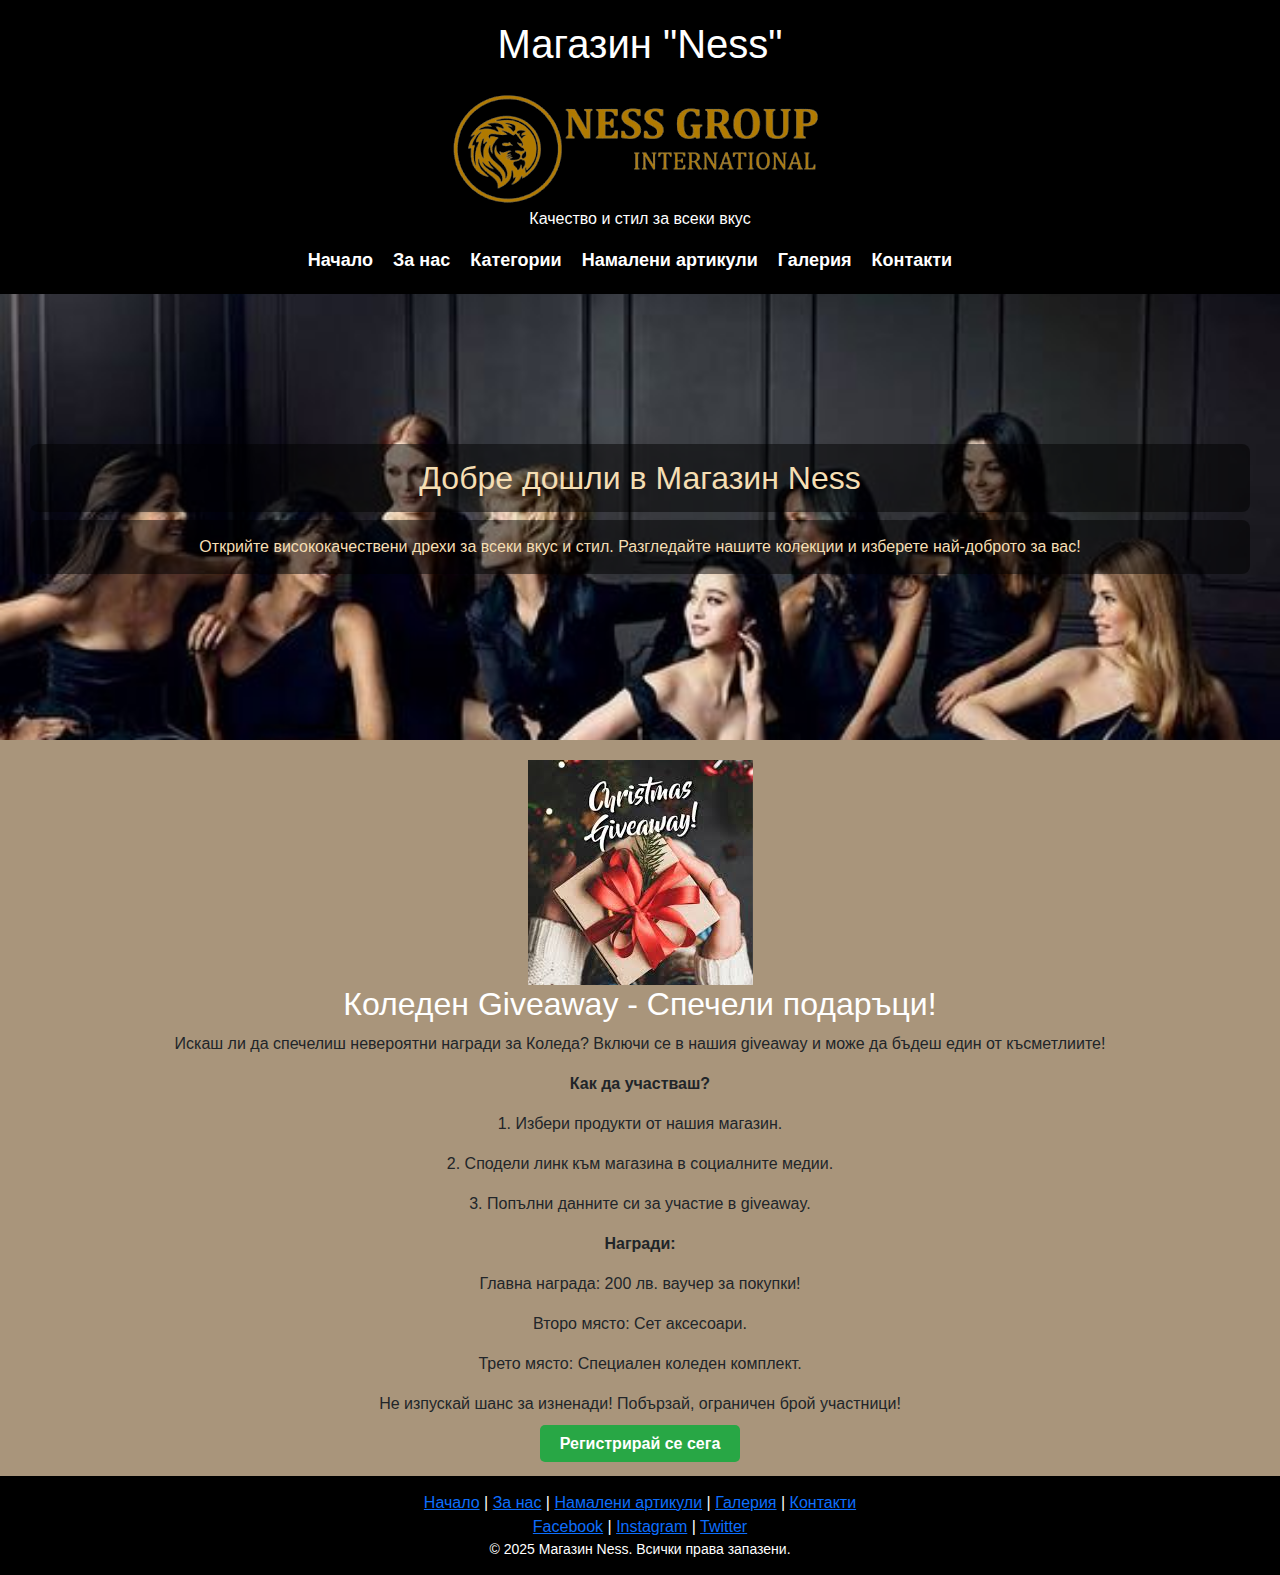
<file: index.html>
<!DOCTYPE html>
<html lang="bg">
<head>
    <meta charset="UTF-8">
    <meta http-equiv="X-UA-Compatible" content="IE=edge">
    <meta name="viewport" content="width=device-width, minimum-scale=1.0, maximum-scale=1.0, user-scalable=no">
    <meta name="description" content="Магазин за дрехи 'Ness' - качество и стил за всеки вкус.">
    <meta name="keywords" content="дрехи, мода, магазин Ness, мъжки дрехи, дамски дрехи, детски дрехи">
    <meta name="author" content="Твоето име">
    <title>Начало | Магазин "Ness"</title>
    <link href="https://cdn.jsdelivr.net/npm/bootstrap@5.2.3/dist/css/bootstrap.min.css" rel="stylesheet">
    <link rel="stylesheet" href="css.css">
</head>
<body>
	 <div class="falling-stars"></div>
    <header>
        <div class="logo">
            <h1>Магазин "Ness"</h1>
             <img src="logo.png" alt="Лого">
            <p>Качество и стил за всеки вкус</p>
        </div>
        <nav>
            <ul>
                <li><a href="index.html">Начало</a></li>
                <li><a href="about.html">За нас</a></li>
                <li class="dropdown">
                    <a href="#">Категории</a>
                    <ul class="dropdown-menu">
                        <li><a href="mens.html">Мъжки дрехи</a></li>
                        <li><a href="womens.html">Дамски дрехи</a></li>
                        <li><a href="kids.html">Детски дрехи</a></li>
                    </ul>
                </li>
                <li><a href="sales.html">Намалени артикули</a></li>
                <li><a href="gallery.html">Галерия</a></li>
                <li><a href="contact.html">Контакти</a></li>
            </ul>
        </nav>
    </header>

    <main>
       <section class="intro" style="background-image: url('cover.jpg');">
    <h2>Добре дошли в Магазин Ness</h2>
    <p>Открийте висококачествени дрехи за всеки вкус и стил. Разгледайте нашите колекции и изберете най-доброто за вас!</p>
</section>

   <section class="giveaway">
    <div class="giveaway-image">
        <img src="giveaway.jpg" alt="Коледен Giveaway">
    </div>
    <div class="giveaway-info">
        <h2>Коледен Giveaway - Спечели подаръци!</h2>
        <p>Искаш ли да спечелиш невероятни награди за Коледа? Включи се в нашия giveaway и може да бъдеш един от късметлиите!</p>
        <p><strong>Как да участваш?</strong></p>
            <p>1. Избери продукти от нашия магазин.</p>
            <p>2. Сподели линк към магазина в социалните медии.</p>
            <p>3. Попълни данните си за участие в giveaway.</p>
        <p><strong>Награди:</strong></p>
            <p>Главна награда: 200 лв. ваучер за покупки!</p>
            <p>Второ място: Сет аксесоари.</p>
            <p>Трето място: Специален коледен комплект.</p>
        <p>Не изпускай шанс за изненади! Побързай, ограничен брой участници!</p>
        <a href="giveaway-registration.html" class="cta-button">Регистрирай се сега</a>
    </div>
</section>
<div class="giveaway-popup">
    <div class="popup-content">
        <h2>Участвайте в нашия Коледен Giveaway!</h2>
        <p>Включете се в нашето коледно раздаване на подаръци! Спечелете ваучери, дрехи и много други награди.</p>
        <p><strong>Как да участвате:</strong> Регистрирайте се, като въведете вашия email и направете покупка.</p>
        <a href="giveaway-registration.html" class="cta-button">Запиши се сега</a>
        <button class="close-popup">Затвори</button>
    </div>
</div>

    </main>

    <footer>
        <div class="footer-links">
            <a href="index.html">Начало</a> |
            <a href="about.html">За нас</a> |
            <a href="sales.html">Намалени артикули</a> |
            <a href="gallery.html">Галерия</a> |
            <a href="contact.html">Контакти</a>
        </div>
        <div class="social-media">
            <a href="#">Facebook</a> |
            <a href="#">Instagram</a> |
            <a href="#">Twitter</a>
        </div>
        <p>&copy; 2025 Магазин Ness. Всички права запазени.</p>
    </footer>

    <script>
        function createStar() {
            const star = document.createElement('div');
            star.classList.add('star');
            
            const starImage = ['star1.png', 'star2.png', 'star3.png' , 'star4.png', 'star5.png'][Math.floor(Math.random() * 5)];
            star.style.backgroundImage = `url(${starImage})`;
            star.style.left = Math.random() * 100 + '%';
       
            star.style.animationDuration = Math.random() * 2 + 2 + 's';
            
            star.style.animationDelay = Math.random() * 1 + 's';
            
            document.querySelector('.falling-stars').appendChild(star);
            setTimeout(() => {
                star.remove();
            }, 4000); 
        }

        setInterval(createStar, 500);

        document.addEventListener("DOMContentLoaded", function() {
    var popup = document.querySelector(".giveaway-popup");
    var closeBtn = document.querySelector(".close-popup");
    var submitBtn = document.querySelector(".cta-button");

    setTimeout(function() {
        popup.style.display = "flex";
    }, 1000); 


    closeBtn.addEventListener("click", function() {
        popup.style.display = "none";
    });

    submitBtn.addEventListener("click", function() {
        popup.style.display = "none";
    });
});

    </script>
</body>
</html>
</file>
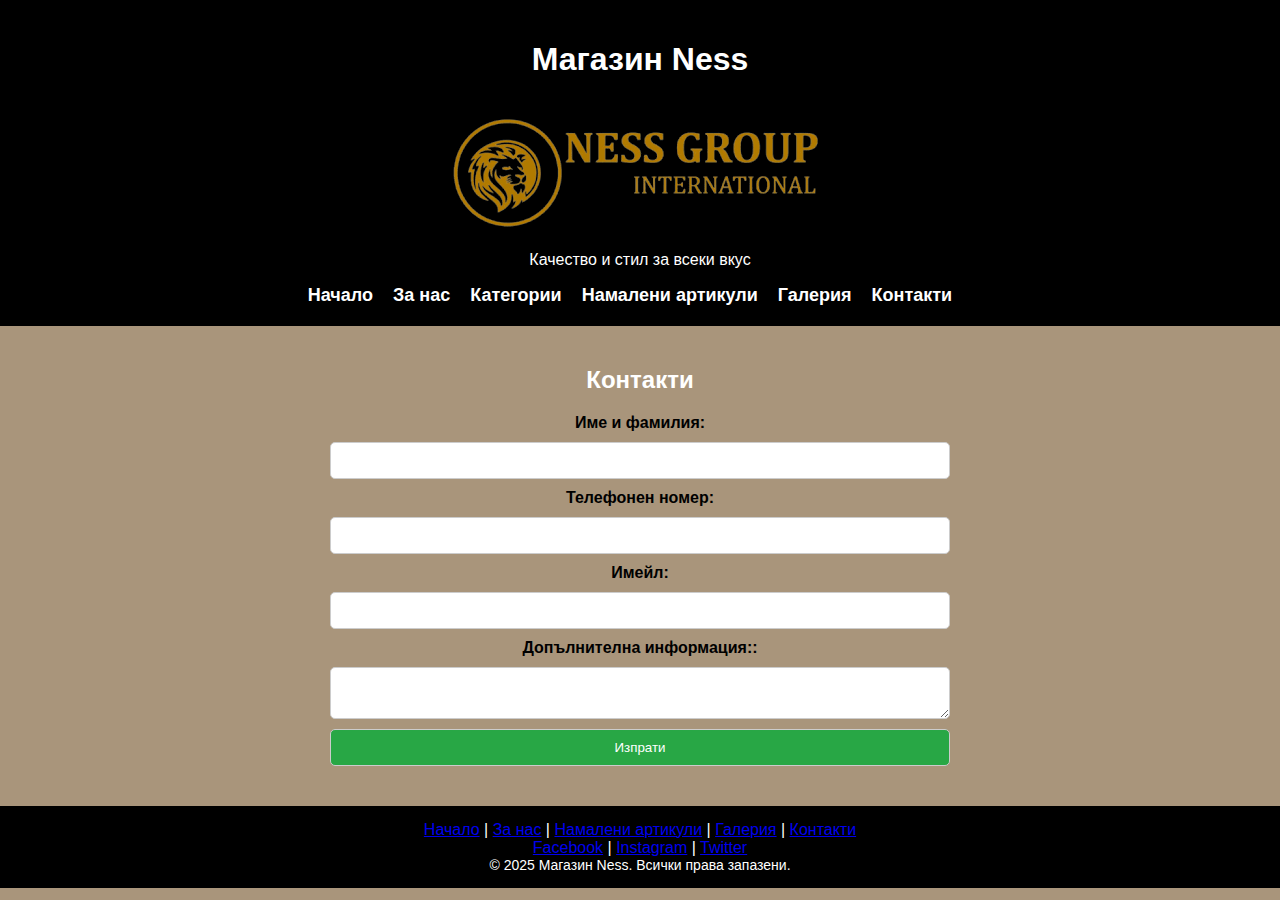
<file: contact.html>
<!DOCTYPE html>
<html lang="bg">
<head>
    <meta charset="UTF-8">
    <meta name="viewport" content="width=device-width, initial-scale=1.0">
    <meta name="description" content="Магазин за дрехи 'Ness' - качество и стил за всеки вкус.">
    <meta name="keywords" content="дрехи, мода, магазин Ness, мъжки дрехи, дамски дрехи, детски дрехи">
    <meta name="author" content="Вашето име">
    <title>Начало | Магазин Ness</title>
    <link rel="stylesheet" href="css.css">
</head>
<body>
    <header>
        <div class="logo">
            <h1>Магазин Ness</h1>
            <img src="logo.png" alt="Лого на Магазин Ness">
            <p>Качество и стил за всеки вкус</p>
        </div>
        <nav>
            <ul>
                <li><a href="index.html">Начало</a></li>
                <li><a href="about.html">За нас</a></li>
                <li class="dropdown">
                    <a href="#">Категории</a>
                    <ul class="dropdown-menu">
                        <li><a href="mens.html">Мъжки дрехи</a></li>
                        <li><a href="womens.html">Дамски дрехи</a></li>
                        <li><a href="kids.html">Детски дрехи</a></li>
                    </ul>
                </li>
                <li><a href="sales.html">Намалени артикули</a></li>
                <li><a href="gallery.html">Галерия</a></li>
                <li><a href="contact.html">Контакти</a></li>
            </ul>
        </nav>
    </header>

    <main>
           <section>
        <h2>Контакти</h2>
        <form action="#" method="post">
            <label for="name">Име и фамилия:</label>
            <input type="text" id="name" name="name" required>
            <label for="phone">Телефонен номер:</label>
            <input type="tel" id="phone" name="phone" required>
            <label for="email">Имейл:</label>
            <input type="email" id="email" name="email" required>
            <label for="message">Допълнителна информация::</label>
            <textarea id="message" name="message" required></textarea>
            <button type="submit">Изпрати</button>
        </form>
    </section>
    </main>

    <footer>
        <div class="footer-links">
            <a href="index.html">Начало</a> |
            <a href="about.html">За нас</a> |
            <a href="sales.html">Намалени артикули</a> |
            <a href="gallery.html">Галерия</a> |
            <a href="contact.html">Контакти</a>
        </div>
        <div class="social-media">
            <a href="#">Facebook</a> |
            <a href="#">Instagram</a> |
            <a href="#">Twitter</a>
        </div>
        <p>&copy; 2025 Магазин Ness. Всички права запазени.</p>
    </footer>
</body>
</html>
</file>
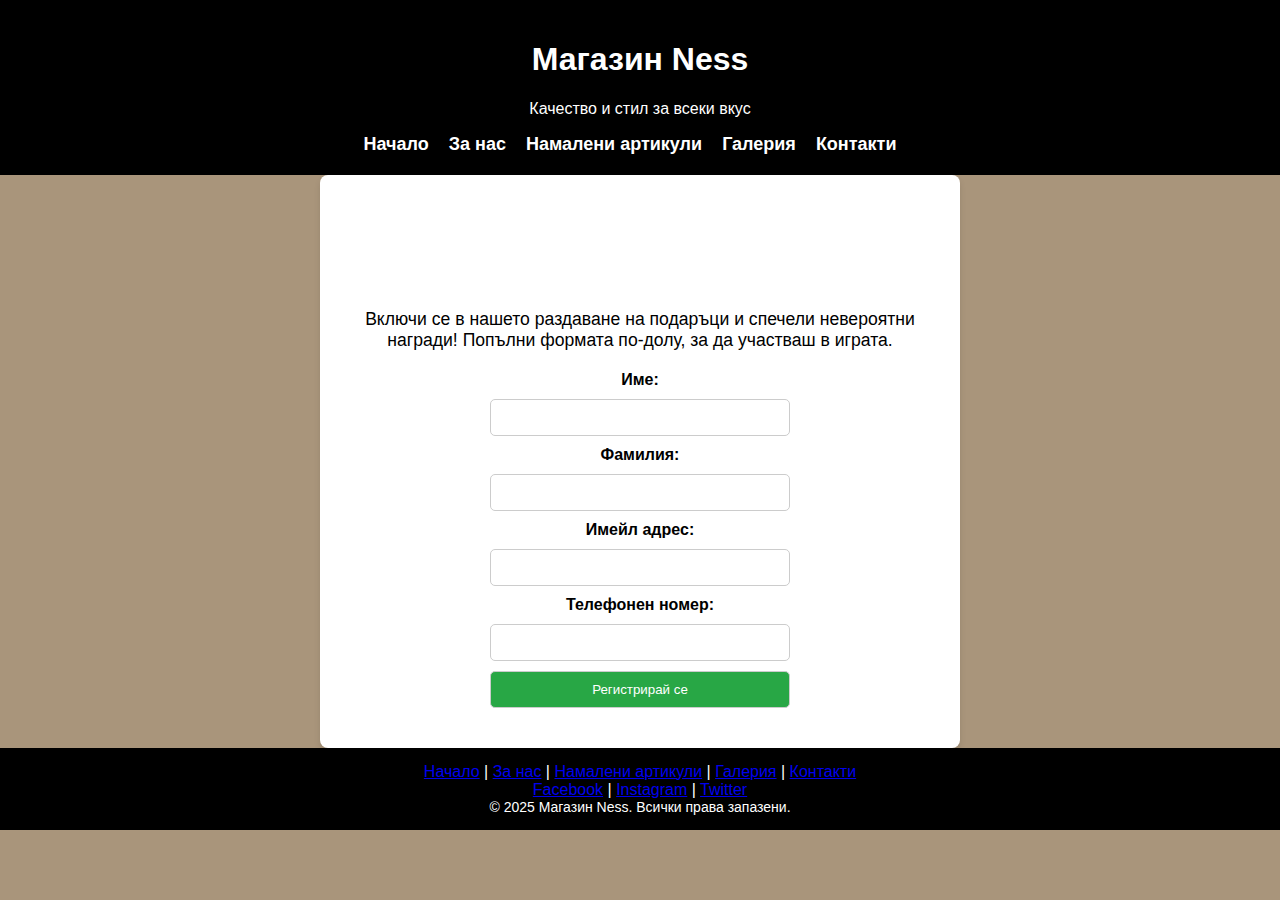
<file: giveaway-registration.html>
<!DOCTYPE html>
<html lang="bg">
<head>
    <meta charset="UTF-8">
    <meta name="viewport" content="width=device-width, initial-scale=1.0">
    <meta name="description" content="Регистрирайте се за участие в коледния giveaway на Магазин Ness!">
    <meta name="keywords" content="giveaway, регистрация, подаръци, коледни награди">
    <meta name="author" content="Ines Stavreva">
    <title>Регистрация за Коледен Giveaway | Магазин Ness</title>
    <link rel="stylesheet" href="css.css">
</head>
<body>
    <header>
        <div class="logo">
            <h1>Магазин Ness</h1>
            <p>Качество и стил за всеки вкус</p>
        </div>
        <nav>
            <ul>
                <li><a href="index.html">Начало</a></li>
                <li><a href="about.html">За нас</a></li>
                <li><a href="sales.html">Намалени артикули</a></li>
                <li><a href="gallery.html">Галерия</a></li>
                <li><a href="contact.html">Контакти</a></li>
            </ul>
        </nav>
    </header>

    <main>
        <section class="giveaway-registration">
            <h2>Регистрирай се за участие в нашия Коледен Giveaway!</h2>
            <p>Включи се в нашето раздаване на подаръци и спечели невероятни награди! Попълни формата по-долу, за да участваш в играта.</p>

            <form action="#" method="POST">
                <label for="first-name">Име:</label>
                <input type="text" id="first-name" name="first-name" required>

                <label for="last-name">Фамилия:</label>
                <input type="text" id="last-name" name="last-name" required>

                <label for="email">Имейл адрес:</label>
                <input type="email" id="email" name="email" required>

                <label for="phone">Телефонен номер:</label>
                <input type="tel" id="phone" name="phone" required>

                <button type="submit">Регистрирай се</button>
            </form>
        </section>
    </main>

    <footer>
        <div class="footer-links">
            <a href="index.html">Начало</a> |
            <a href="about.html">За нас</a> |
            <a href="sales.html">Намалени артикули</a> |
            <a href="gallery.html">Галерия</a> |
            <a href="contact.html">Контакти</a>
        </div>
        <div class="social-media">
            <a href="#">Facebook</a> |
            <a href="#">Instagram</a> |
            <a href="#">Twitter</a>
        </div>
        <p>&copy; 2025 Магазин Ness. Всички права запазени.</p>
    </footer>
</body>
</html>
</file>
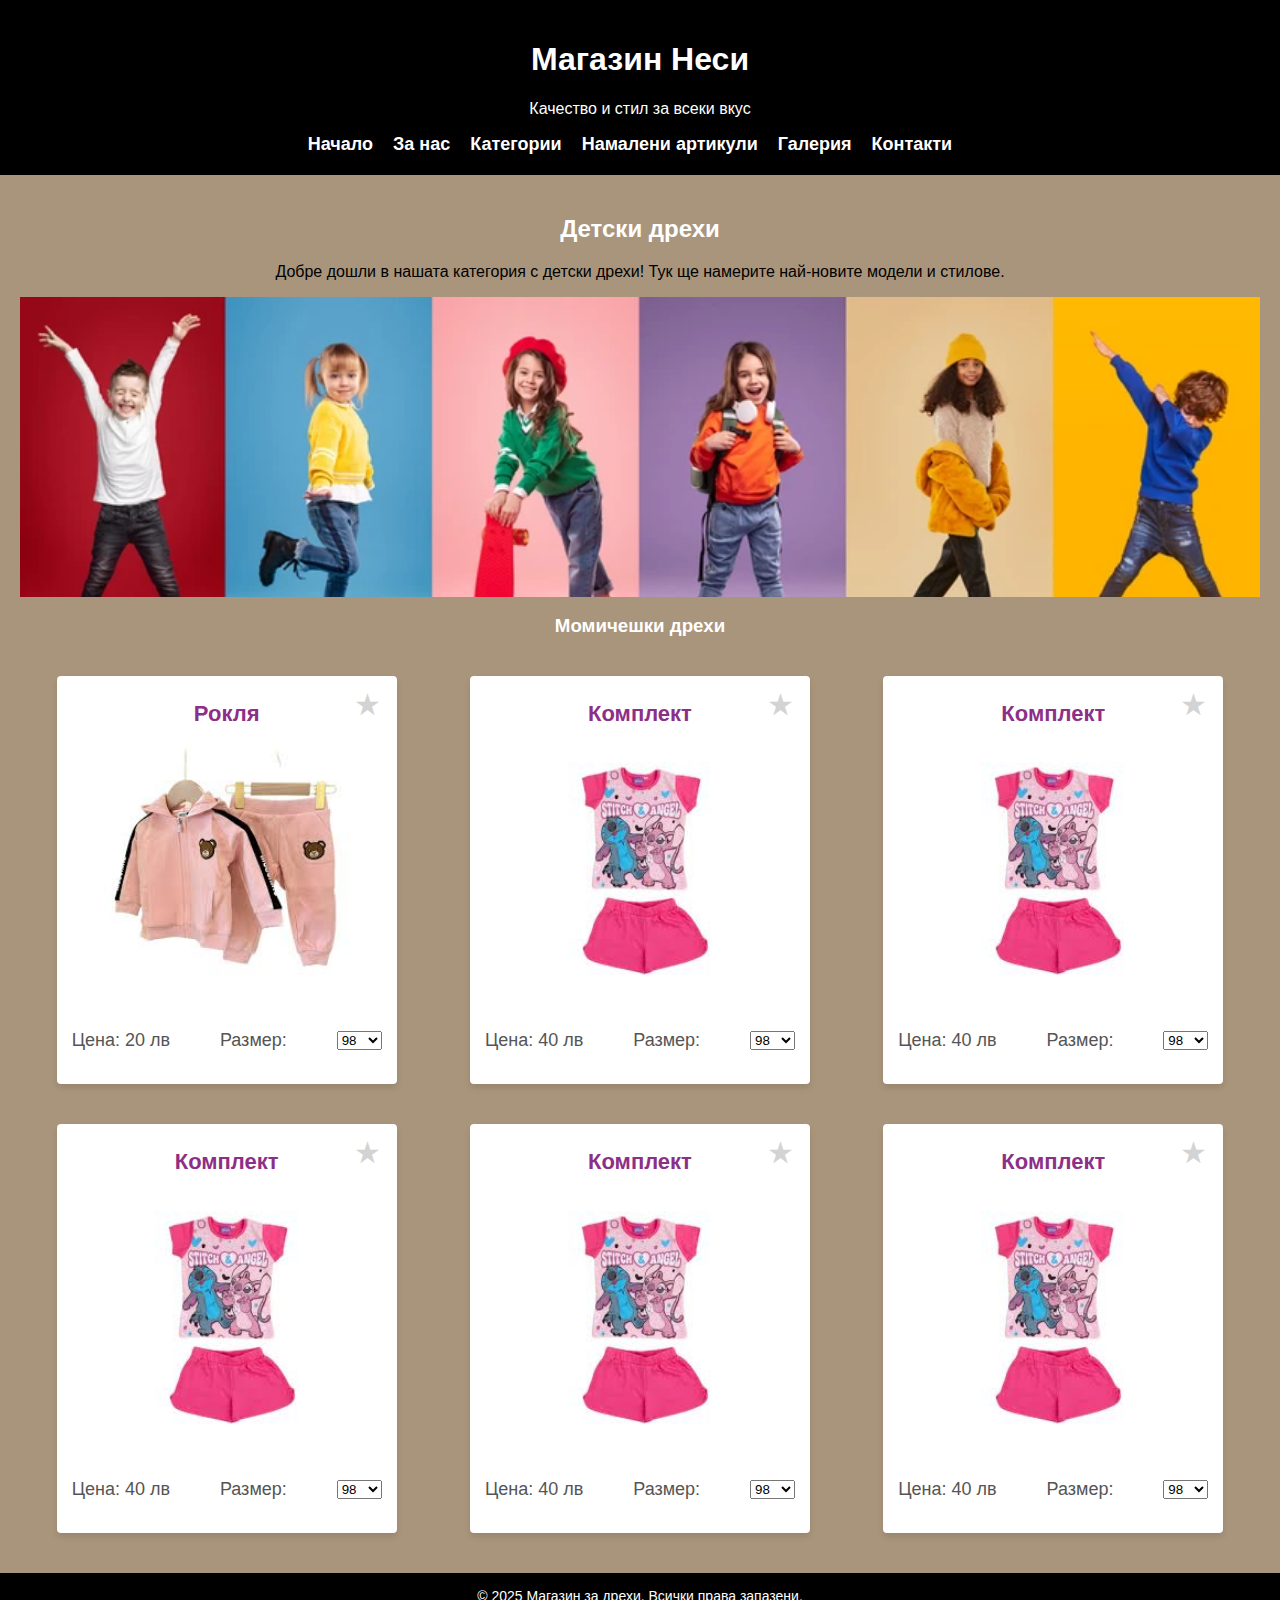
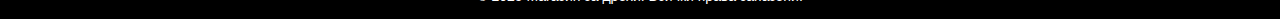
<file: kids.html>
<!DOCTYPE html>
<html lang="bg">
<head>
    <meta charset="UTF-8">
    <meta name="viewport" content="width=device-width, initial-scale=1.0">
    <title>Мъжки дрехи</title>
    <link rel="stylesheet" href="css.css">
</head>
<body>
   <header>
        <div class="logo">
            <h1>Магазин Неси</h1>
            <p>Качество и стил за всеки вкус</p>
        </div>
        <nav>
            <ul>
                <li><a href="index.html">Начало</a></li>
                <li><a href="about.html">За нас</a></li>
                <li class="dropdown">
                    <a href="#">Категории</a>
                    <ul class="dropdown-menu">
                        <li><a href="mens.html">Мъжки дрехи</a></li>
                        <li><a href="womens.html">Дамски дрехи</a></li>
                        <li><a href="kids.html">Детски дрехи</a></li>
                    </ul>
                </li>
                <li><a href="sales.html">Намалени артикули</a></li>
                <li><a href="gallery.html">Галерия</a></li>
                <li><a href="contact.html">Контакти</a></li>
            </ul>
        </nav>
    </header>
    
    <section>
        <h2>Детски дрехи</h2>
        <p>Добре дошли в нашата категория с детски дрехи! Тук ще намерите най-новите модели и стилове.</p>
        <section class="intro2" style="background-image: url('cover2.jpg');">
</section>
        <h3>Момичешки дрехи</h3>
         <div class = "product-container">
        <div class="product">
            <h2>Рокля</h2>
            <img src="girldress.jpg" alt="Рокля"> 
             <div class="product-info">
            <p>Цена: 20 лв</p>
             <label for="size">Размер:</label>
                <select id="size" name="size">
                    <option value="xs">98</option>
                    <option value="s">104</option>
                    <option value="m">110</option>
                    <option value="l">116</option>
                    <option value="xl">122</option>
                </select>
        </div>
              <button class="favorite-btn" onclick="toggleFavorite(this)">
                &#9733; 
            </button>
        </div>
        
        <div class="product">
            <h2>Комплект</h2>
            <img src="girlset.jpg" alt="Комплект">
             <div class="product-info">
            <p>Цена: 40 лв</p>
             <label for="size">Размер:</label>
                <select id="size" name="size">
                    <option value="xs">98</option>
                    <option value="s">104</option>
                    <option value="m">110</option>
                    <option value="l">116</option>
                    <option value="xl">122</option>
                </select>
        </div>
              <button class="favorite-btn" onclick="toggleFavorite(this)">
                &#9733; 
            </button>
        </div>

         <div class="product">
            <h2>Комплект</h2>
            <img src="girlset.jpg" alt="Комплект">
             <div class="product-info">
            <p>Цена: 40 лв</p>
             <label for="size">Размер:</label>
                <select id="size" name="size">
                    <option value="xs">98</option>
                    <option value="s">104</option>
                    <option value="m">110</option>
                    <option value="l">116</option>
                    <option value="xl">122</option>
                </select>
        </div>
              <button class="favorite-btn" onclick="toggleFavorite(this)">
                &#9733; 
            </button>
        </div>

         <div class="product">
            <h2>Комплект</h2>
            <img src="girlset.jpg" alt="Комплект">
             <div class="product-info">
            <p>Цена: 40 лв</p>
             <label for="size">Размер:</label>
                <select id="size" name="size">
                    <option value="xs">98</option>
                    <option value="s">104</option>
                    <option value="m">110</option>
                    <option value="l">116</option>
                    <option value="xl">122</option>
                </select>
        </div>
              <button class="favorite-btn" onclick="toggleFavorite(this)">
                &#9733; 
            </button>
        </div>

         <div class="product">
            <h2>Комплект</h2>
            <img src="girlset.jpg" alt="Комплект">
             <div class="product-info">
            <p>Цена: 40 лв</p>
             <label for="size">Размер:</label>
                <select id="size" name="size">
                    <option value="xs">98</option>
                    <option value="s">104</option>
                    <option value="m">110</option>
                    <option value="l">116</option>
                    <option value="xl">122</option>
                </select>
        </div>
              <button class="favorite-btn" onclick="toggleFavorite(this)">
                &#9733; 
            </button>
        </div>

         <div class="product">
            <h2>Комплект</h2>
            <img src="girlset.jpg" alt="Комплект">
             <div class="product-info">
            <p>Цена: 40 лв</p>
             <label for="size">Размер:</label>
                <select id="size" name="size">
                    <option value="xs">98</option>
                    <option value="s">104</option>
                    <option value="m">110</option>
                    <option value="l">116</option>
                    <option value="xl">122</option>
                </select>
        </div>
              <button class="favorite-btn" onclick="toggleFavorite(this)">
                &#9733; 
            </button>
        </div>

   </div>
    </section>
    
    <footer>
        <p>&copy; 2025 Магазин за дрехи. Всички права запазени.</p>
    </footer>
            <script>
function toggleFavorite(button) {

    if (button.classList.contains('active')) {
        button.classList.remove('active');
    } else {
        button.classList.add('active');
    }
}

    </script>
</body>
</html>
</file>
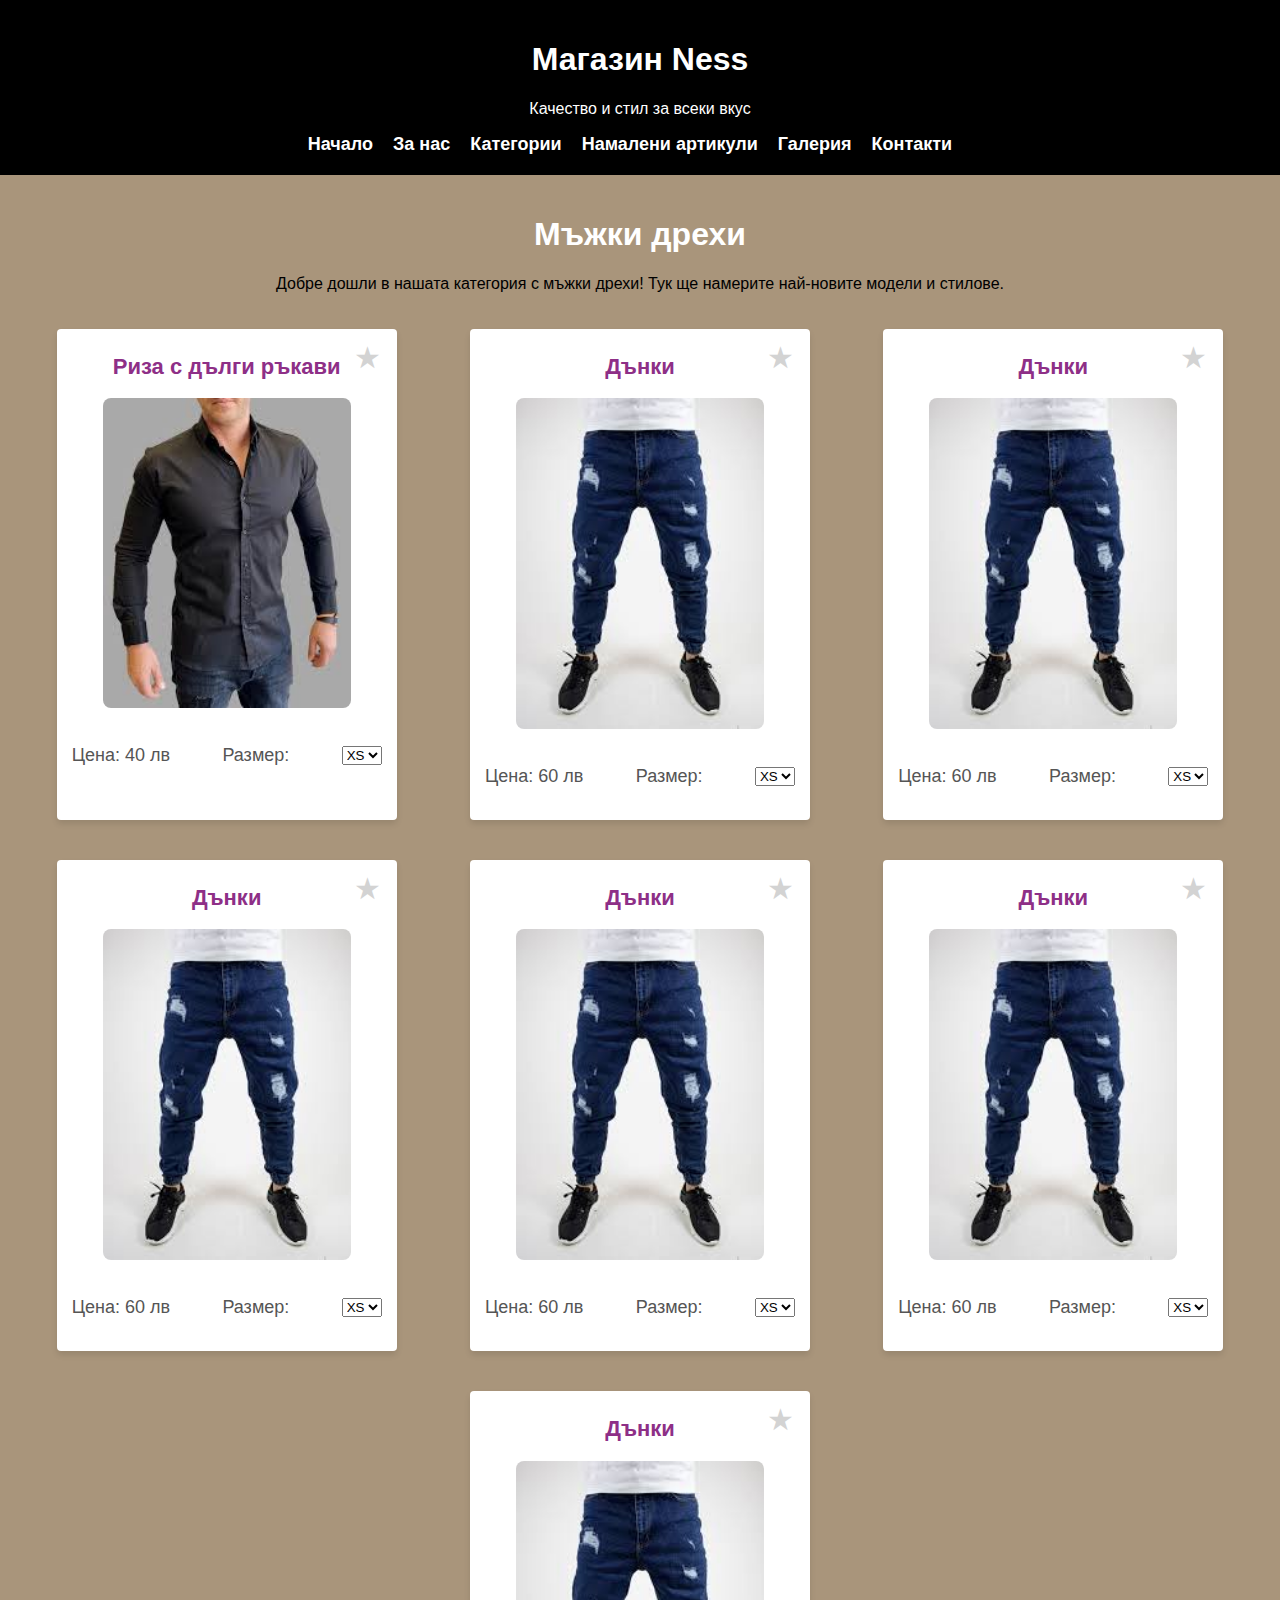
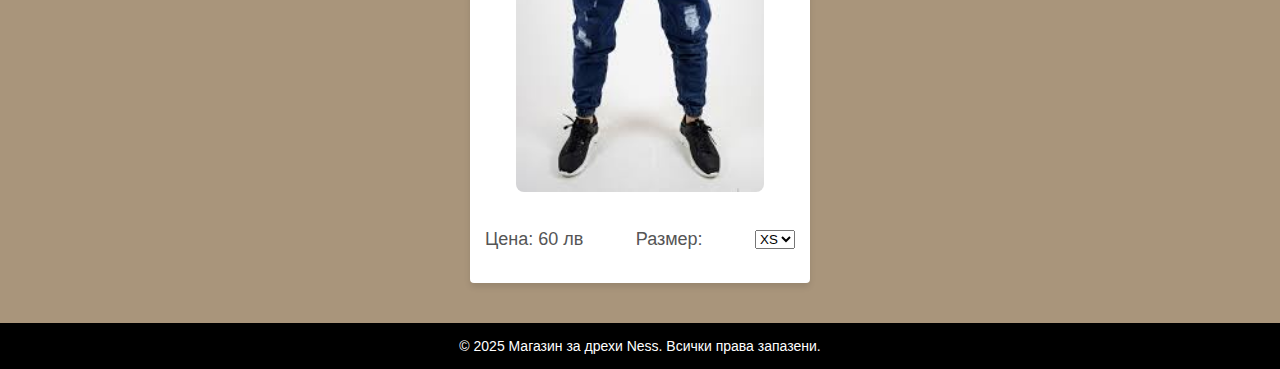
<file: mens.html>
<!DOCTYPE html>
<html lang="bg">
<head>
    <meta charset="UTF-8">
    <meta name="viewport" content="width=device-width, initial-scale=1.0">
    <title>Мъжки дрехи</title>
    <link rel="stylesheet" href="css.css">
</head>
<body>
   <header>
        <div class="logo">
            <h1>Магазин Ness</h1>
            <p>Качество и стил за всеки вкус</p>
        </div>
        <nav>
            <ul>
                <li><a href="index.html">Начало</a></li>
                <li><a href="about.html">За нас</a></li>
                <li class="dropdown">
                    <a href="#">Категории</a>
                    <ul class="dropdown-menu">
                        <li><a href="mens.html">Мъжки дрехи</a></li>
                        <li><a href="womens.html">Дамски дрехи</a></li>
                        <li><a href="kids.html">Детски дрехи</a></li>
                    </ul>
                </li>
                <li><a href="sales.html">Намалени артикули</a></li>
                <li><a href="gallery.html">Галерия</a></li>
                <li><a href="contact.html">Контакти</a></li>
            </ul>
        </nav>
    </header>
    
    <section>
        <h1>Мъжки дрехи</h1>
        <p>Добре дошли в нашата категория с мъжки дрехи! Тук ще намерите най-новите модели и стилове.</p>
        <div class = "product-container">
        <div class="product">
            <h2>Риза с дълги ръкави</h2>
            <img src="shirt.jpg" alt="Риза с дълги ръкави">
             <div class="product-info">
             <p>Цена: 40 лв</p>
            <label for="size">Размер:</label>
                <select id="size" name="size">
                    <option value="xs">XS</option>
                    <option value="s">S</option>
                    <option value="m">M</option>
                    <option value="l">L</option>
                    <option value="xl">XL</option>
                </select>
        </div>
        <button class="favorite-btn" onclick="toggleFavorite(this)">
                &#9733; 
            </button>
        </div>
        
        <div class="product">
            <h2>Дънки</h2>
            <img src="jeans.jpg" alt="Дънки">
              
             <div class="product-info">
            <p>Цена: 60 лв</p>
             <label for="size">Размер:</label>
                <select id="size" name="size">
                    <option value="xs">XS</option>
                    <option value="s">S</option>
                    <option value="m">M</option>
                    <option value="l">L</option>
                    <option value="xl">XL</option>
                </select>
        </div>
        <button class="favorite-btn" onclick="toggleFavorite(this)">
                &#9733; 
            </button>
        </div>


        <div class="product">
            <h2>Дънки</h2>
            <img src="jeans.jpg" alt="Дънки">
              
             <div class="product-info">
            <p>Цена: 60 лв</p>
             <label for="size">Размер:</label>
                <select id="size" name="size">
                    <option value="xs">XS</option>
                    <option value="s">S</option>
                    <option value="m">M</option>
                    <option value="l">L</option>
                    <option value="xl">XL</option>
                </select>
        </div>
        <button class="favorite-btn" onclick="toggleFavorite(this)">
                &#9733; 
            </button>
        </div>


        <div class="product">
            <h2>Дънки</h2>
            <img src="jeans.jpg" alt="Дънки">
              
             <div class="product-info">
            <p>Цена: 60 лв</p>
             <label for="size">Размер:</label>
                <select id="size" name="size">
                    <option value="xs">XS</option>
                    <option value="s">S</option>
                    <option value="m">M</option>
                    <option value="l">L</option>
                    <option value="xl">XL</option>
                </select>
        </div>
        <button class="favorite-btn" onclick="toggleFavorite(this)">
                &#9733; 
            </button>
        </div>


        <div class="product">
            <h2>Дънки</h2>
            <img src="jeans.jpg" alt="Дънки">
              
             <div class="product-info">
            <p>Цена: 60 лв</p>
             <label for="size">Размер:</label>
                <select id="size" name="size">
                    <option value="xs">XS</option>
                    <option value="s">S</option>
                    <option value="m">M</option>
                    <option value="l">L</option>
                    <option value="xl">XL</option>
                </select>
        </div>
        <button class="favorite-btn" onclick="toggleFavorite(this)">
                &#9733; 
            </button>
        </div>


        <div class="product">
            <h2>Дънки</h2>
            <img src="jeans.jpg" alt="Дънки">
              
             <div class="product-info">
            <p>Цена: 60 лв</p>
             <label for="size">Размер:</label>
                <select id="size" name="size">
                    <option value="xs">XS</option>
                    <option value="s">S</option>
                    <option value="m">M</option>
                    <option value="l">L</option>
                    <option value="xl">XL</option>
                </select>
        </div>
        <button class="favorite-btn" onclick="toggleFavorite(this)">
                &#9733; 
            </button>
        </div>

        
        <div class="product">
            <h2>Дънки</h2>
            <img src="jeans.jpg" alt="Дънки">
              
             <div class="product-info">
            <p>Цена: 60 лв</p>
             <label for="size">Размер:</label>
                <select id="size" name="size">
                    <option value="xs">XS</option>
                    <option value="s">S</option>
                    <option value="m">M</option>
                    <option value="l">L</option>
                    <option value="xl">XL</option>
                </select>
        </div>
        <button class="favorite-btn" onclick="toggleFavorite(this)">
                &#9733; 
            </button>
        </div>
        </div>
    </section>
    <footer>
        <p>&copy; 2025 Магазин за дрехи Ness. Всички права запазени.</p>
    </footer>
            <script>
function toggleFavorite(button) {

    if (button.classList.contains('active')) {
        button.classList.remove('active');
    } else {
        button.classList.add('active');
    }
}

    </script>
</body>
</html>
</file>
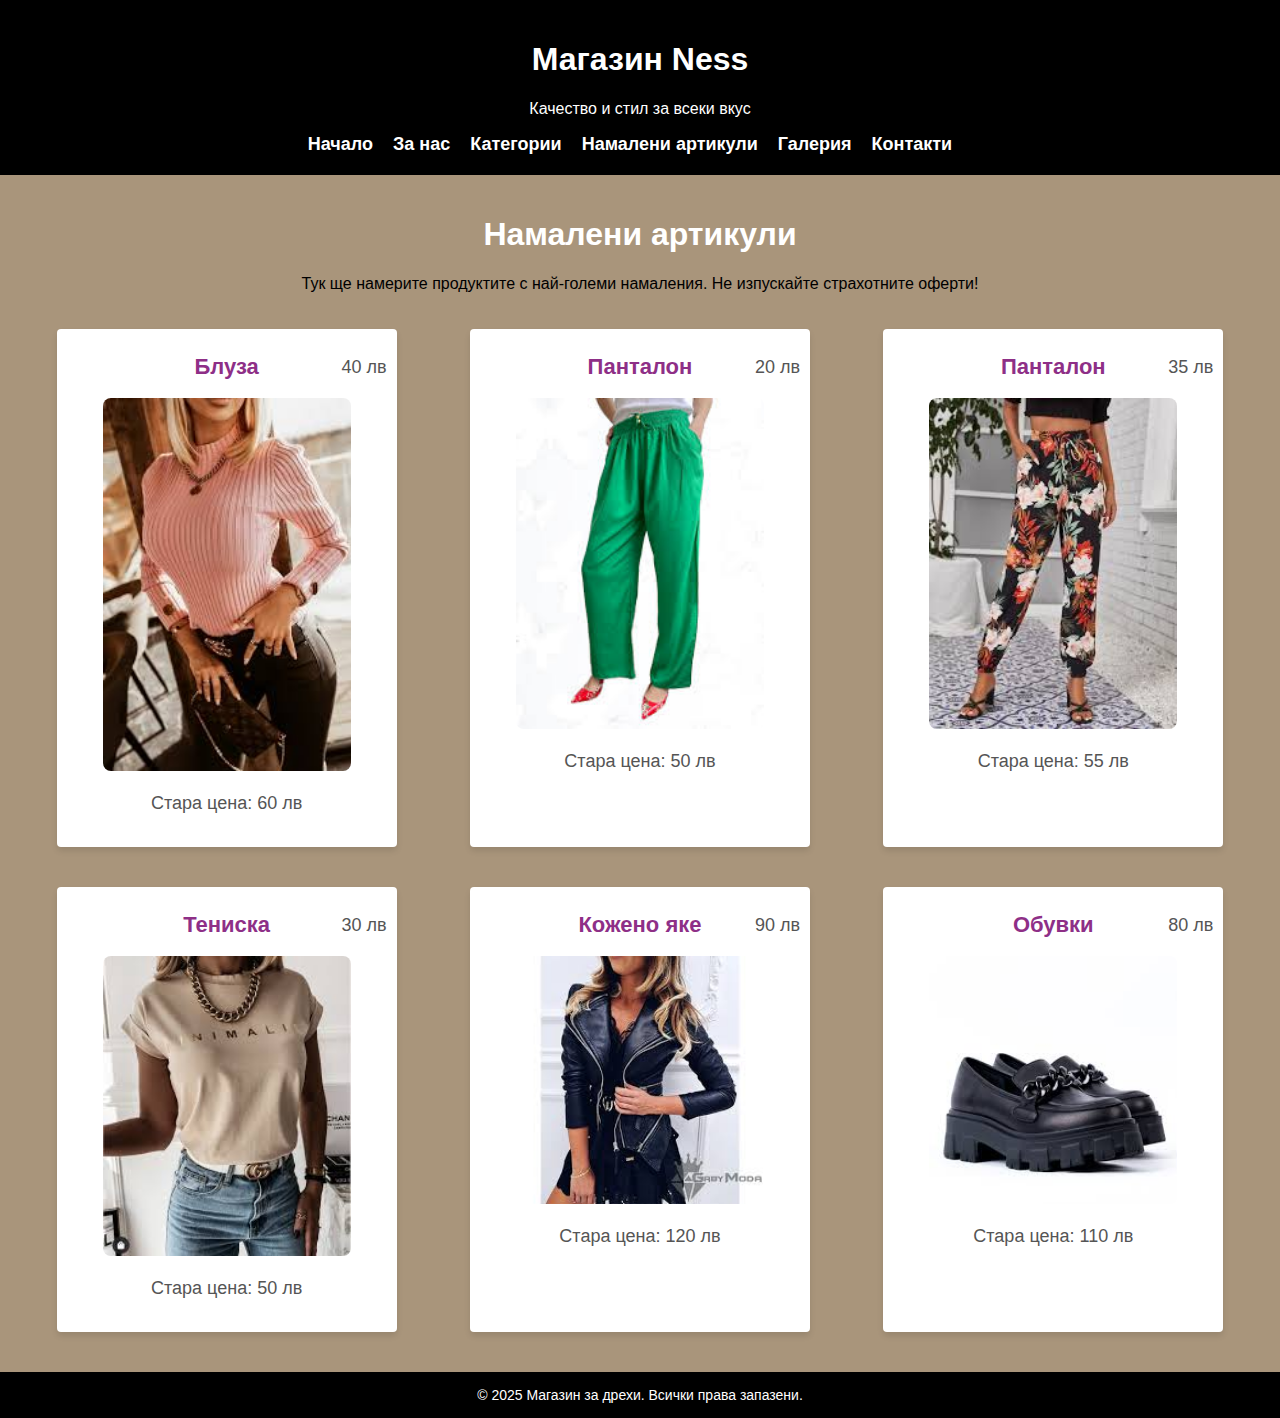
<file: sales.html>
<!DOCTYPE html>
<html lang="bg">
<head>
    <meta charset="UTF-8">
    <meta name="viewport" content="width=device-width, initial-scale=1.0">
    <title>Намалени артикули</title>
    <link rel="stylesheet" href="css.css">
</head>
<body>
   <header>
        <div class="logo">
            <h1>Магазин Ness</h1>
            <p>Качество и стил за всеки вкус</p>
        </div>
        <nav>
            <ul>
                <li><a href="index.html">Начало</a></li>
                <li><a href="about.html">За нас</a></li>
                <li class="dropdown">
                    <a href="#">Категории</a>
                    <ul class="dropdown-menu">
                        <li><a href="mens.html">Мъжки дрехи</a></li>
                        <li><a href="womens.html">Дамски дрехи</a></li>
                        <li><a href="kids.html">Детски дрехи</a></li>
                    </ul>
                </li>
                <li><a href="sales.html">Намалени артикули</a></li>
                <li><a href="gallery.html">Галерия</a></li>
                <li><a href="contact.html">Контакти</a></li>
            </ul>
        </nav>
    </header>
    
    <section>
        <h1>Намалени артикули</h1>
        <p>Тук ще намерите продуктите с най-големи намаления. Не изпускайте страхотните оферти!</p>
        
        <div class="product-container">
          
            <div class="product">
                <h2>Блуза</h2>
                <img src="blouse2.jpg" alt="Блуза">
                <p>Стара цена: 60 лв</p>
                <p class="new-price">40 лв</p>
            </div>
            
    
            <div class="product">
                <h2>Панталон</h2>
                <img src="trousers2.jpg" alt="Панталон">
                <p>Стара цена: 50 лв</p>
                <p class="new-price">20 лв</p>
            </div>
            
           
            <div class="product">
                <h2>Панталон</h2>
                <img src="trousers.jpg" alt="Панталон">
                <p>Стара цена: 55 лв</p>
                <p class="new-price">35 лв</p>
            </div>
            
            <div class="product">
                <h2>Тениска</h2>
                <img src="tshirt.jpg" alt="Тениска">
                <p>Стара цена: 50 лв</p>
                <p class="new-price">30 лв</p>
            </div>

            <div class="product">
                <h2>Кожено яке</h2>
                <img src="jacket.jpg" alt="Кожено яке">
                <p>Стара цена: 120 лв</p>
                <p class="new-price">90 лв</p>
            </div>
            
            <div class="product">
                <h2>Обувки</h2>
                <img src="shoes.jpg" alt="Обувки">
                <p>Стара цена: 110 лв</p>
                <p class="new-price">80 лв</p>
            </div>
        </div>
    </section>
    
    <footer>
        <p>&copy; 2025 Магазин за дрехи. Всички права запазени.</p>
    </footer>
</body>
</html>
</file>
<file: css.css>
body {
    font-family: 'Arial', sans-serif;
    background-color: #a9957b;
    margin: 0;
    padding: 0;
}

h1, h2, h3 {
    color: white;
}

h2 {
    text-align: center;
}

h3 {
    text-align: center;
}

header {
    background-color: black;
    color: white;
    padding: 20px;
    text-align: center;
}

footer {
    background-color: black;
    color: white;
    text-align: center;
    padding: 15px 0;
    width: 100%;
    bottom: 0;
}

footer p {
    font-size: 14px;
    margin: 0;
}

header nav ul {
    list-style-type: none;
    margin: 0;
    padding: 0;
    display: flex;
    justify-content: center;
}

header nav ul li {
    display: inline-block;
    margin-right: 20px;
}

header nav ul li a {
    color: white;
    text-decoration: none;
    font-weight: bold;
    font-size: 18px;
    transition: color 0.3s;
}

header nav ul li a:hover {
    color: #f8c8e8;
}

header nav ul li.dropdown {
    position: relative;
}

header nav ul li.dropdown .dropdown-menu {
    display: none;
    position: absolute;
    background-color: black;
    top: 100%;
    left: 0;
    min-width: 160px;
    list-style-type: none;
    padding: 0;
    box-shadow: 0 4px 8px rgba(0, 0, 0, 0.1);
    border-radius: 8px;
    opacity: 0;
    transition: opacity 0.3s ease-in-out;
}

header nav ul li.dropdown:hover .dropdown-menu {
    display: block;
    opacity: 1;
}

header nav ul li.dropdown .dropdown-menu li {
    padding: 10px;
}

header nav ul li.dropdown .dropdown-menu li a {
    color: white;
    font-size: 16px;
    text-decoration: none;
}

header nav ul li.dropdown .dropdown-menu li a:hover {
    background-color: #6f1f6b;
}

section {
    padding: 20px;
    text-align: center;
}

section.about-us {
    text-align: left;
}

.product-container {
    display: flex;
    flex-wrap: wrap;
    justify-content: space-around;
}

.product {
    background-color: white;
    border-radius: 4px;
    box-shadow: 0 4px 6px rgba(0, 0, 0, 0.1);
    padding: 15px;
    margin: 20px auto;
    width: 25%;
    text-align: center;
    transition: transform 0.3s, box-shadow 0.3s;
    position: relative;
    display: inline-block;
}

.product:hover {
    transform: translateY(-10px);
    box-shadow: 0 6px 10px rgba(0, 0, 0, 0.15);
}

.product img {
    width: 80%;
    height: auto;
    border-radius: 8px;
}

.product h2 {
    color: #8e2f87;
    font-size: 22px;
    margin-top: 10px;
}

.product p {
    font-size: 18px;
    color: #555;
}

.product-info {
    display: flex;
    justify-content: space-between;
    align-items: center;
    margin-top: 15px;
    font-size: 18px;
    color: #555;
}

form {
    display: flex;
    flex-direction: column;
    gap: 10px;
    margin: 20px auto;
    width: 50%;
}

form label {
    font-weight: bold;
}

form input, form textarea, form button {
    padding: 10px;
    border: 1px solid #ccc;
    border-radius: 5px;
}

form button {
    background-color: #28a745;
    color: white;
    cursor: pointer;
}

.intro {
    background-size: cover;
    background-position: center;
    background-repeat: no-repeat;
    padding: 150px 30px;
}

.intro h2, .intro p {
    background-color: rgba(0, 0, 0, 0.5);
    color: wheat;
    display: block;
    padding: 15px 30px;
    border-radius: 8px;
}

.intro2 {
    background-size: cover;
    background-repeat: no-repeat;
    color: white;
    text-align: center;
    padding: 150px 20px;
}
.giveaway-popup {
    position: fixed;
    top: 0;
    left: 0;
    width: 100%;
    height: 100%;
    background: rgba(0, 0, 0, 0.5);
    display: flex;
    justify-content: center;
    align-items: center;
    z-index: 1000;
    display: none;
}

.popup-content {
    background-color: #fff;
    padding: 30px;
    border-radius: 8px;
    text-align: center;
    max-width: 500px;
    width: 90%;
}

.cta-button {
    background-color: #28a745;
    color: white;
    padding: 10px 20px;
    border: none;
    border-radius: 5px;
    text-decoration: none;
    font-weight: bold;
}

.close-popup {
    background-color: #e74c3c;
    color: white;
    border: none;
    padding: 5px 10px;
    cursor: pointer;
    font-weight: bold;
}

.close-popup:hover {
    background-color: #c0392b;
}
.giveaway-registration {
    max-width: 600px;
    margin: 0 auto;
    background-color: white;
    padding: 20px;
    border-radius: 8px;
    box-shadow: 0 4px 6px rgba(0, 0, 0, 0.1);
}

.giveaway-registration h2 {
    text-align: center;
    font-size: 1.8rem;
}

.giveaway-registration p {
    text-align: center;
    font-size: 1.1rem;
}
.favorite-btn {
    background: none;
    border: none;
    font-size: 30px;
    color: #d3d3d3;
    position: absolute;
    top: 10px;
    right: 10px;
    cursor: pointer;
    transition: color 0.3s ease;
}

.favorite-btn.active {
    color: #ffd700;
}

.slideshow-container {
    position: relative;
    width: 100%;
    height: 100vh;
    overflow: hidden;
}

.mySlides {
    display: none;
}

.mySlides img {
    width: 80%;
    height: 80%;
    object-fit: cover;
}

.fade {
    animation: fadeIn 1.5s ease-in-out;
}

.new-price {
    font-size: 20px;
    color: red;
    position: absolute;
    top: 10px;
    right: 10px;
}

.falling-stars {
    position: fixed;
    top: 0;
    left: 0;
    width: 100%;
    height: 100%;
    pointer-events: none;
    z-index: 9999;
}

.star {
    position: absolute;
    width: 30px;
    height: 30px;
    background-size: cover;
    opacity: 0;
    animation: fall 3s linear infinite;
}

@keyframes fall {
    0% {
        top: -10%;
        opacity: 1;
    }
    100% {
        top: 100%;
        opacity: 0;
    }
}
</file>
